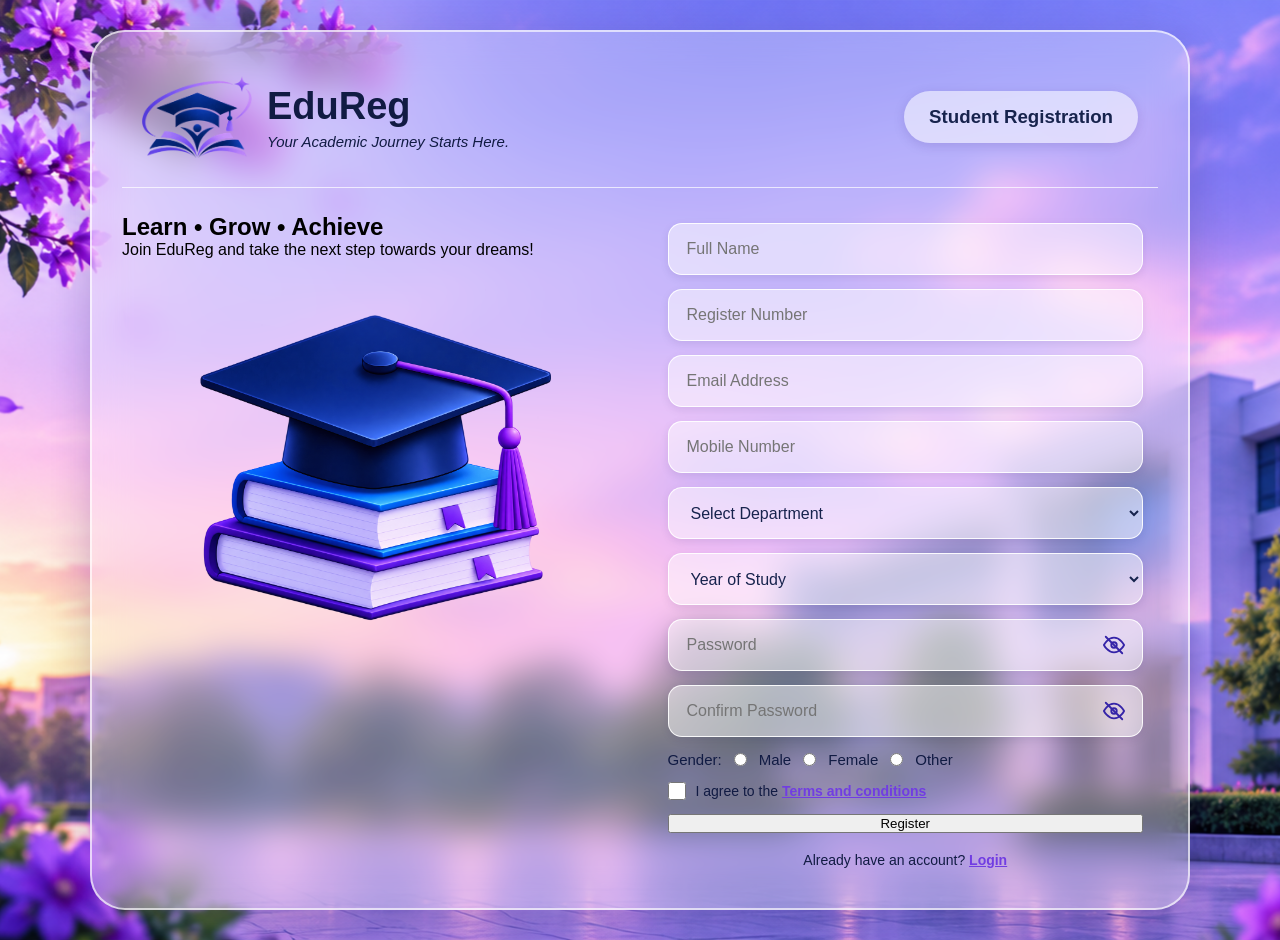
<file: index.html>
<!DOCTYPE html>
<html>

<head>
    <title>Student Registration Portal</title>
    <meta charset="UTF-8">
    <link rel="icon" href="./image/Icon.png">
    <meta name="viewport" content="width=device-width, initial-scale=1.0">
    <link rel="stylesheet" href="add.css">
</head>

<body>
    <div class="container">
        <!-- HEADER -->
        <div class="header">
            <div class="logo">
                <img src="./image/Icon.png" alt="EduReg Logo">
                <div class="logo-text">
        <h1>EduReg</h1>
        <p>Your Academic Journey Starts Here.</p>
    </div>
            </div>

            <div class="registration-title">
                <h3>Student Registration</h3>
            </div>
        </div>

        <!-- LEFT SECTION -->
        <div class="leftSection">
            <h2>Learn • Grow • Achieve</h2>

            <p>
                Join EduReg and take the
                next step towards your dreams!
            </p>

            <div class="illustration">
                <!-- Add your graduation cap and books image here -->
                <img src="./image/Logo!.png" alt="Graduation cap and books">
            </div>
        </div>

        <div class="rightSection">
            <form id="signupForm">
                <input type="text" id="fullName" placeholder="Full Name" required>

                <input type="text" id="registerNumber" placeholder="Register Number" required>

                <input type="email" id="email" placeholder="Email Address" required>

                <input type="tel" id="mobile" placeholder="Mobile Number" pattern="[6-9][0-9]{9}" maxlength="10"
                    title="Enter a valid 10-digit Indian mobile number" required>

                <select id="department"  required>
                    <option value="" disabled selected>Select Department</option>
                    <option value="CSE">CSE</option>
                    <option value="IT">IT</option>
                    <option value="ECE">ECE</option>
                    <option value="EEE">EEE</option>
                    <option value="AIDS">AI & DS</option>
                    <option value="MTECH">M.Tech</option>
                </select>

                <select id="studyear" required>
                    <option value="" disabled selected>Year of Study</option>
                    <option value="1">1st year</option>
                    <option value="2">2nd year</option>
                    <option value="3">3rd year</option>
                    <option value="4">4th year</option>
                </select>
                <div class="password-field">
    <input type="password" id="password" placeholder="Password" required>
    <button type="button" class="toggle-pw" aria-label="Show password">
        <svg viewBox="0 0 24 24" width="22" height="22" fill="none" stroke="currentColor" stroke-width="2" stroke-linecap="round" stroke-linejoin="round">
            <path d="M1 12s4-8 11-8 11 8 11 8-4 8-11 8-11-8-11-8z"/>
            <circle cx="12" cy="12" r="3"/>
            <line class="slash" x1="3" y1="3" x2="21" y2="21"/>
        </svg>
    </button>
</div>

<div class="password-field">
    <input type="password" id="confirmPassword" placeholder="Confirm Password" required>
    <button type="button" class="toggle-pw" aria-label="Show password">
        <svg viewBox="0 0 24 24" width="22" height="22" fill="none" stroke="currentColor" stroke-width="2" stroke-linecap="round" stroke-linejoin="round">
            <path d="M1 12s4-8 11-8 11 8 11 8-4 8-11 8-11-8-11-8z"/>
            <circle cx="12" cy="12" r="3"/>
            <line class="slash" x1="3" y1="3" x2="21" y2="21"/>
        </svg>
    </button>
</div>
               
                <div class="gender">
                    <label>Gender:</label>
                    <input type="radio" id="male" value="Male" name="gender" required>
                    <label for="male">Male</label>

                    <input type="radio" id="female" value="Female" name="gender" required>
                    <label for="female">Female</label>

                    <input type="radio" id="other" value="Other" name="gender" required>
                    <label for="other">Other</label>
                </div>

                <div class="terms">
                    <input type="checkbox" id="terms" name="terms" required>
                    <label for="terms">I agree to the <a href="#">Terms and conditions</a></label>
                </div>

                <button type="button" class="register-btn" onclick="register()">Register</button>

                <p class="login-link">Already have an account? <a href="value.html">Login</a></p>
            </form>
        </div>
    </div>
    <script src="script.js"></script>
</body>

</html>
</file>
<file: add.css>
.logo {
    display: flex;
    align-items: center;
    gap: 15px;
}

.logo img {
    width: 90px;
    height: 90px;
    object-fit: contain;
}

.leftSection form {
    display: flex;
    flex-direction: column;
    gap: 15px;
    width: 300px;
}
/* .illustration img {
    width: 400px;
    height: 400px;
} */
/* .illustration img {
    width: 400px;
    height: 400px;
    object-fit: contain;
    display: block;
    margin: 20px auto;
} */
 .illustration img {
    width: 100%;
    max-width: 400px;
    height: auto;
    object-fit: contain;
    display: block;
    margin: 20px auto;
}

.container {
    grid-template-columns: minmax(0, 1fr) minmax(0, 1fr);
}

/* let the header wrap instead of overflowing */
.header {
    flex-wrap: wrap;
    gap: 15px;
}
* {
    margin: 0;
    padding: 0;
    box-sizing: border-box;
}

body {
    min-height: 100vh;
    display: flex;
    justify-content: center;
    align-items: center;
    padding: 30px;
    background: url("./image/uni.png") center/cover no-repeat;
    font-family: Arial, sans-serif;
}

/* Main container */

.container {
    width: 100%;
    max-width: 1100px;
    display: grid;
    grid-template-columns: 1fr 1fr;
    padding: 30px;
    gap: 25px;

    background: rgba(255, 255, 255, 0.3);
    backdrop-filter: blur(18px);
    -webkit-backdrop-filter: blur(18px);

    border: 2px solid rgba(255, 255, 255, 0.65);
    border-radius: 35px;

    box-shadow: 0 10px 40px rgba(30, 20, 90, 0.2);
}
.header {
    grid-column: 1 / -1;

    display: flex;
    justify-content: space-between;
    align-items: center;

    padding: 10px 20px 25px;
    border-bottom: 1px solid rgba(255, 255, 255, 0.7);
}

.logo {
    display: flex;
    align-items: center;
    gap: 15px;
}

.logo img {
    width: 110px;
    height: 90px;
    object-fit: contain;
}

.logo-text h1 {
    font-size: 38px;
    color: #111b43;
}

.logo-text p {
    margin-top: 5px;
    font-size: 15px;
    font-style: italic;
    color: #111b43;
}

.registration-title {
    display: flex;
    align-items: center;
    padding: 15px 25px;

    background: rgba(255, 255, 255, 0.55);
    border-radius: 30px;

    color: #17234d;
    box-shadow: 0 3px 12px rgba(50, 30, 120, 0.15);
}
.password-field {
    position: relative;
}

/* extra room on the right so text doesn't go under the icon */
.rightSection .password-field input:not([type="radio"]):not([type="checkbox"]) {
    padding-right: 50px;
}

.toggle-pw {
    position: absolute;
    right: 14px;
    top: 50%;
    transform: translateY(-50%);

    background: none;
    border: none;
    padding: 4px;
    cursor: pointer;
    color: #3524a8;

    display: flex;
    align-items: center;
}

/* slash is visible while the password is hidden */
.toggle-pw.shown .slash {
    display: none;
}
.rightSection {
    padding: 10px 15px;
}

.rightSection form {
    display: flex;
    flex-direction: column;
    gap: 14px;
}

.rightSection input:not([type="radio"]):not([type="checkbox"]),
.rightSection select {
    width: 100%;
    height: 52px;

    padding: 0 18px;

    border: 1px solid rgba(255, 255, 255, 0.9);
    border-radius: 14px;

    background: rgba(255, 255, 255, 0.5);

    color: #17234d;
    font-size: 16px;

    outline: none;

    box-shadow: 0 3px 8px rgba(40, 30, 100, 0.1);
}

.rightSection input:focus,
.rightSection select:focus {
    border-color: #7650e9;
}
.gender {
    display: flex;
    align-items: center;
    gap: 12px;

    color: #111b43;
    font-size: 15px;
}

.gender input {
    accent-color: #713de2;
}

.terms {
    display: flex;
    align-items: center;
    gap: 10px;

    font-size: 14px;
    color: #111b43;
}

.terms input {
    width: 18px;
    height: 18px;
    accent-color: #713de2;
}

.terms a,
.login-link a {
    color: #713de2;
    font-weight: bold;
}
/* .rightSection button {
    width: 100%;
    padding: 15px;

    border: none;
    border-radius: 30px;

    background: linear-gradient(
        90deg,
        #3524a8,
        #9148f2
    );

    color: white;
    font-size: 18px;
    font-weight: bold;

    cursor: pointer;

    box-shadow: 0 4px 12px rgba(70, 40, 160, 0.25);
}

.rightSection button:hover {
    transform: translateY(-2px);
    box-shadow: 0 6px 15px rgba(70, 40, 160, 0.3);
} */

.login-link {
    text-align: center;
    font-size: 14px;
    color: #111b43;
    margin-top: 5px;
}
@media (max-width: 768px) {

    body {
        padding: 15px;
        align-items: flex-start;
    }

    .container {
        grid-template-columns: 1fr;
        padding: 20px;
    }

    .header {
        flex-direction: column;
        gap: 20px;
        text-align: center;
    }

    .logo {
        flex-direction: column;
    }

    .leftSection {
        border-right: none;
        border-bottom: 2px solid white;

        padding: 25px 10px;
        text-align: center;
    }

    .leftSection h2 {
        font-size: 24px;
    }

    .leftSection p {
        font-size: 18px;
    }

    .illustration img {
        height: 260px;
    }

    .rightSection {
        padding: 10px 0;
    }

    .gender {
        flex-wrap: wrap;
    }
}
</file>
